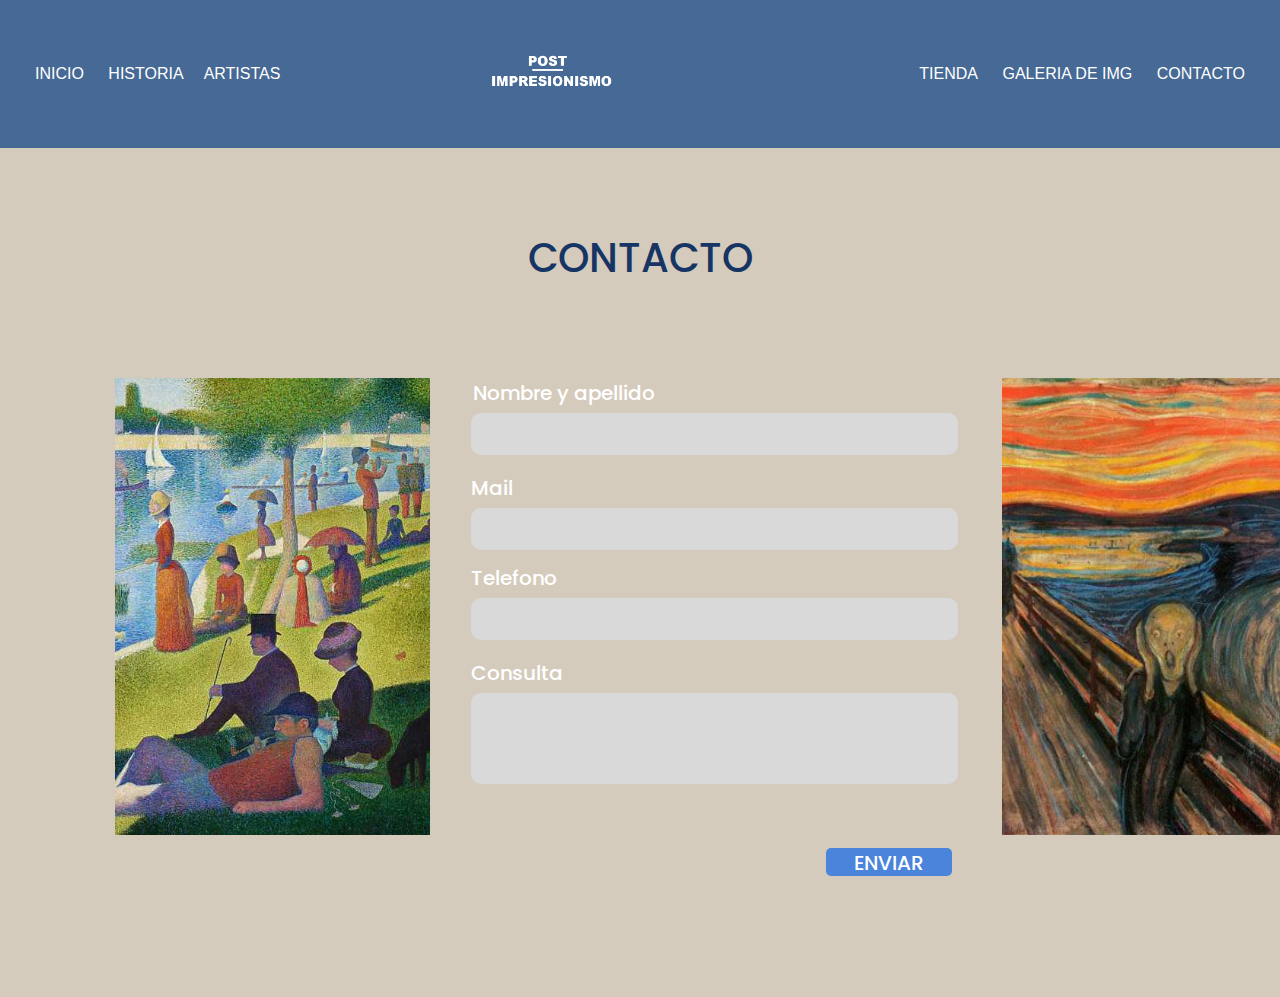
<file: contacto.html>
<!DOCTYPE html>
<html lang="en">
<head>
    <meta charset="UTF-8">
    <meta http-equiv="X-UA-Compatible" content="IE=edge">
    <meta name="viewport" content="width=device-width, initial-scale=1.0">
    <title>CONTACTO</title>
    <link rel="stylesheet" href="estilos.css">
    <link rel="stylesheet" href="https://fonts.googleapis.com/css2?family=Poppins:wght@500&display=swap" />
    <link rel="stylesheet" href="https://fonts.googleapis.com/css2?family=Poppins:wght@500&display=swap" />

</head>
<body>
<header>
        
    <nav>
        <ul>
            <li><a href="index.html">INICIO</a></li>
            <li><a href="historia.html">HISTORIA</a></li>
            <li class="dropdown">
                <a href="artistas.html">ARTISTAS</a>
                <div class="dropdown-content">
                    <a href="vangogh.html">VAN GOGH</a>
                    <a href="gaugin.html">GAUGIN</a>
                    <a href="seurat.html">SEURAT</a>
                </div>
            </li>
        </ul>
    </nav>
    <div class="logo">
        <a href="index.html"><img src="IMÁGENES/PL.png" alt="Logo"></a>
    </div>
    <nav>
        <ul>
            <li><a href="tienda.html">TIENDA</a></li>
            <li><a href="galeria.html">GALERIA DE IMG</a></li>
            <li><a href="contacto.html">CONTACTO</li>
        </ul>
    </nav>
</header>
<div class="desktop-3">
    <div class="desktop-3-child">
    </div>
    <div class="contacto">CONTACTO</div>

    <div class="nombre-y-apellido">Nombre y apellido</div>
    <div class="mail">Mail</div>
    <div class="telefono">Telefono</div>
    <div class="consulta">Consulta</div>
    <img class="image-3-icon" alt="" src="IMÁGENES/van4.jpeg">
    <div class="desktop-3-inner">
    </div>
    <div class="rectangle-div">
    </div>
    <div class="desktop-3-child1">
    </div>
    <div class="desktop-3-child2">
    </div>
    <img class="image-4-icon" alt="" src="IMÁGENES/van5.jpeg">
    <div class="enviar">ENVIAR</div>
    <div class="desktop-3-child3">
    </div>
   
    
    
    

</body>
</html>
</file>
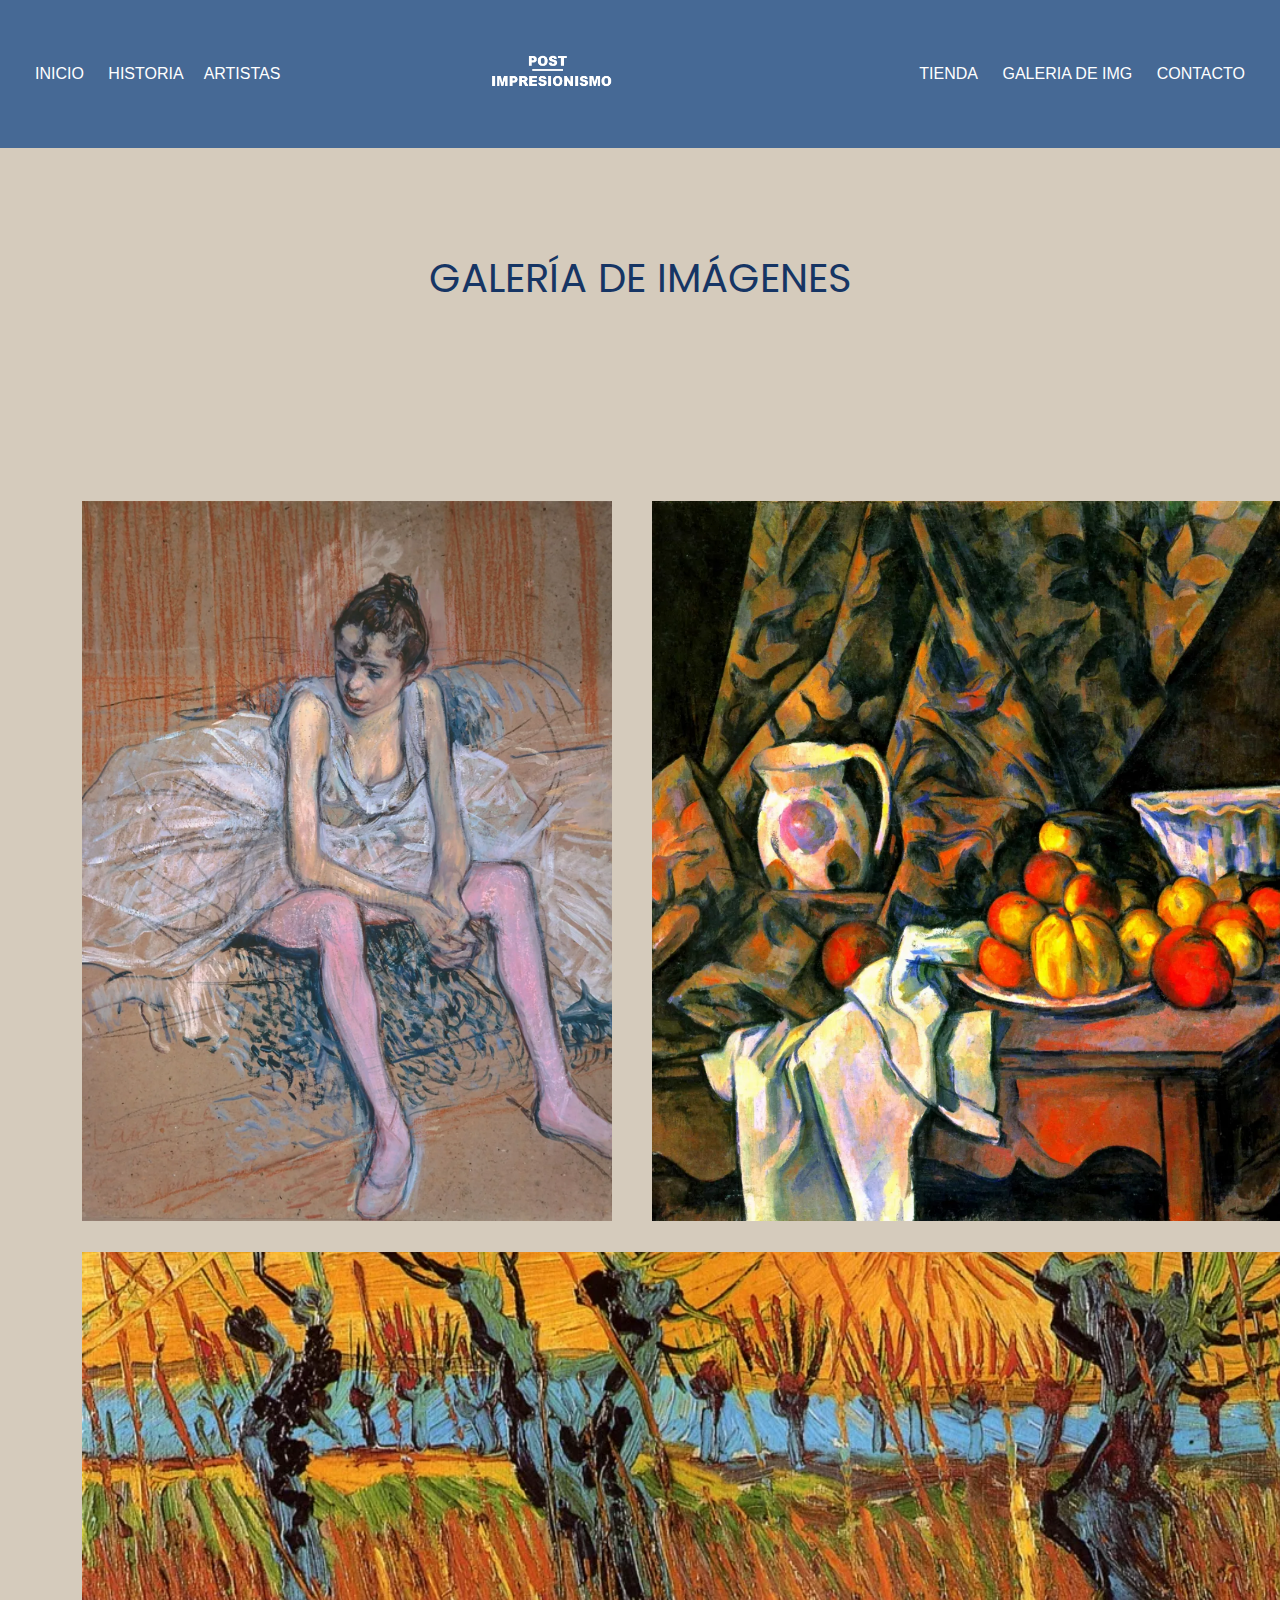
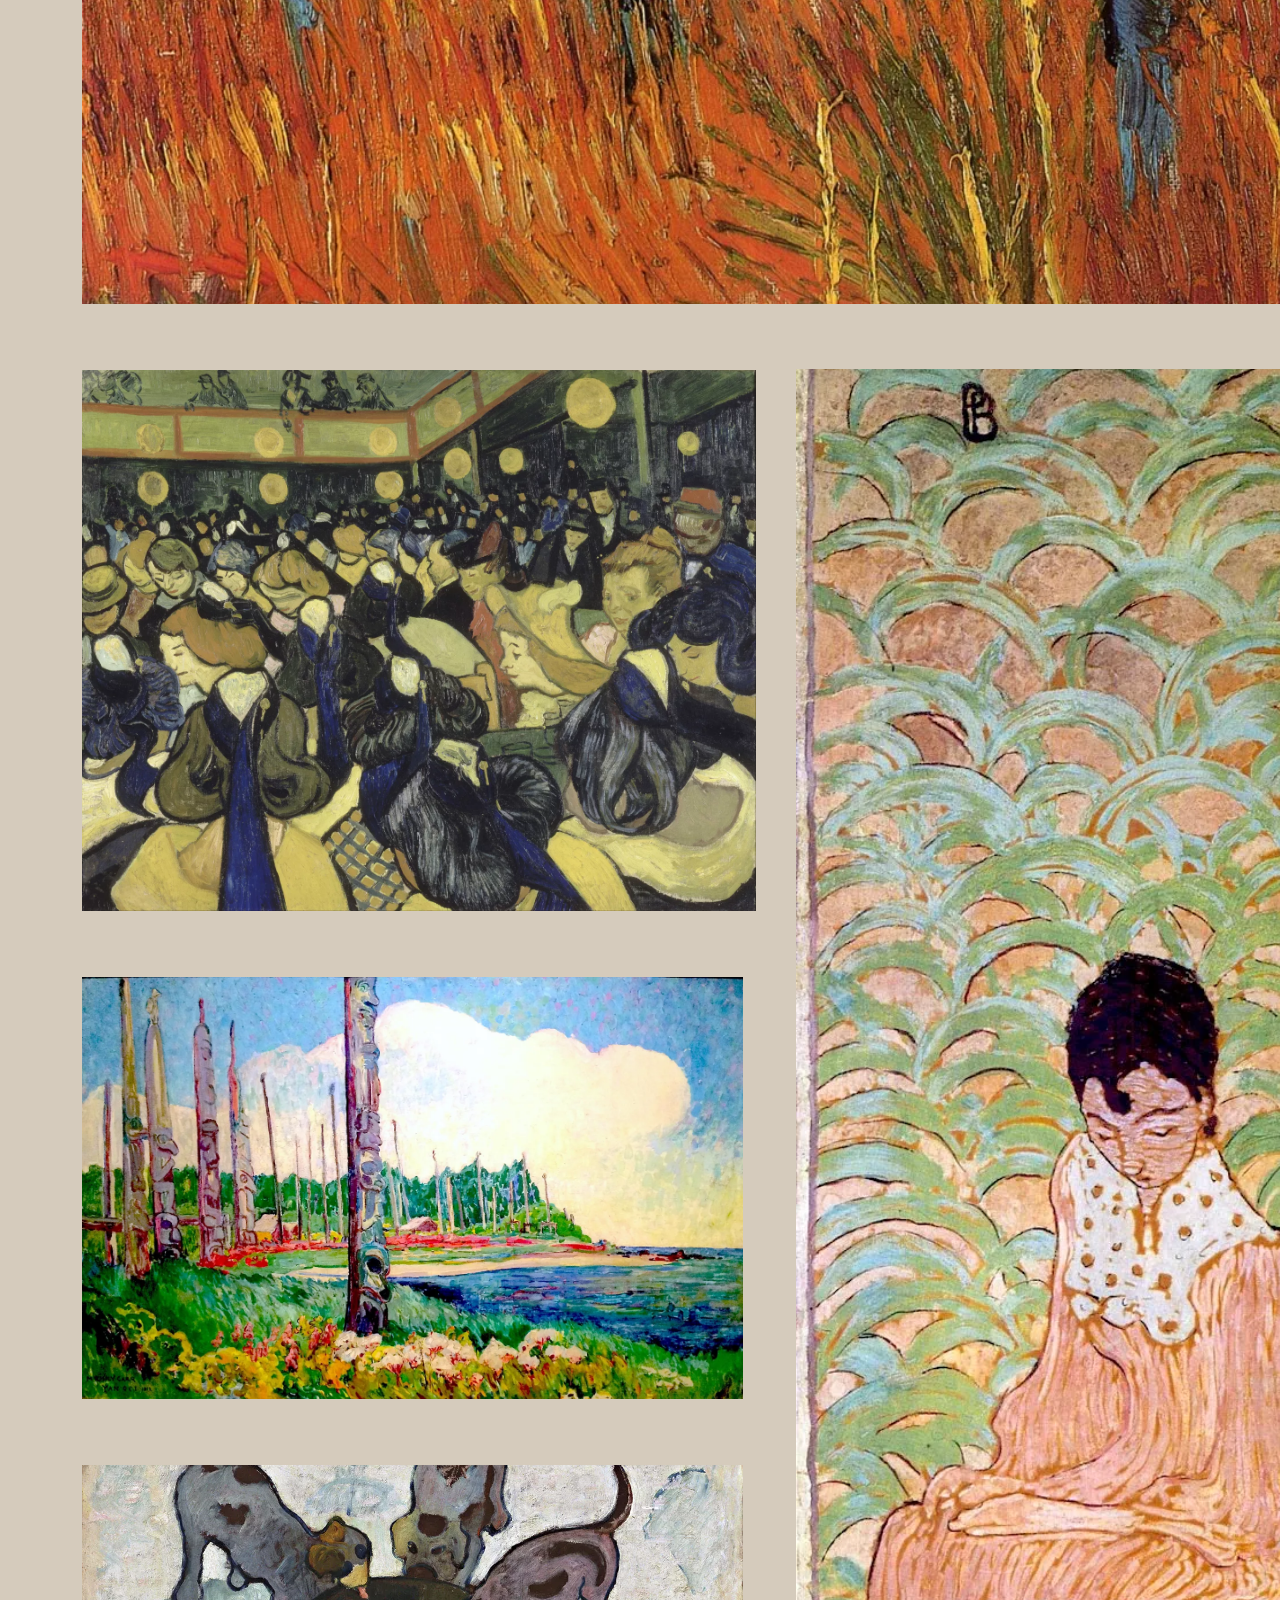
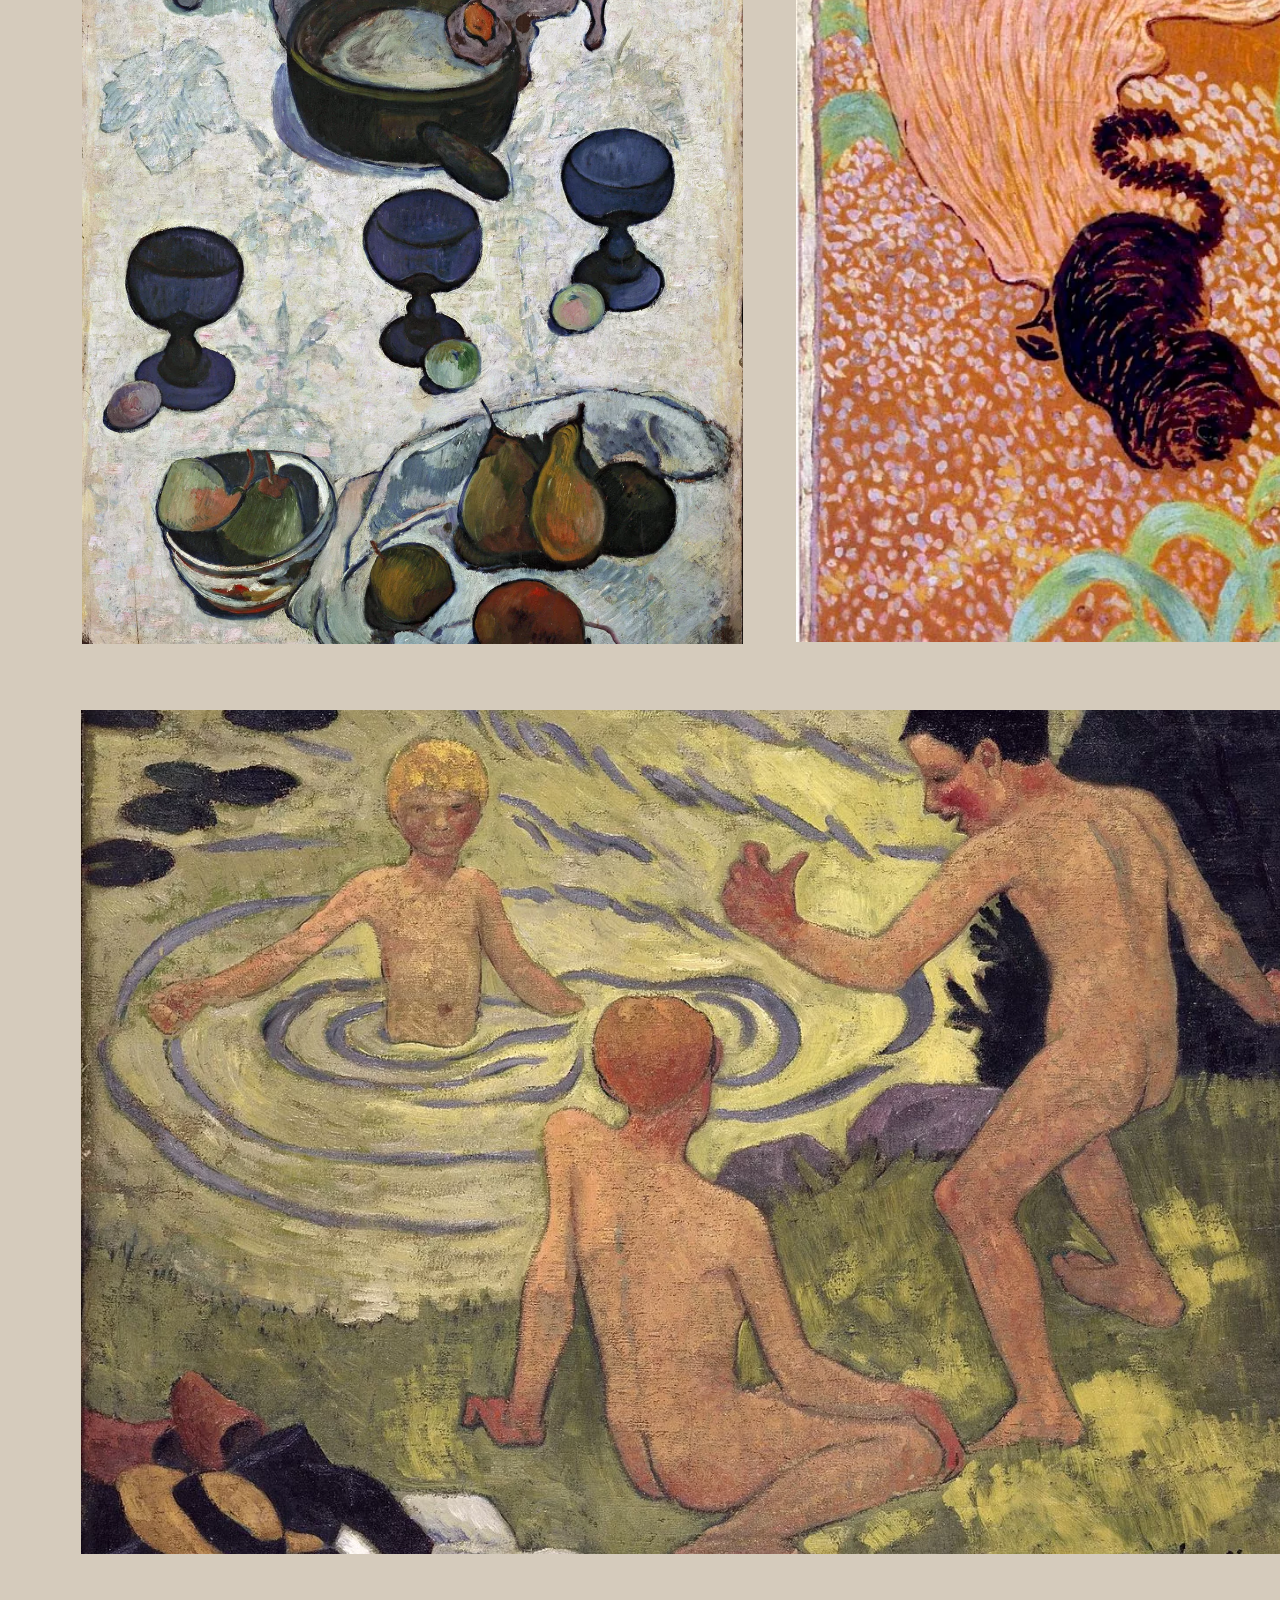
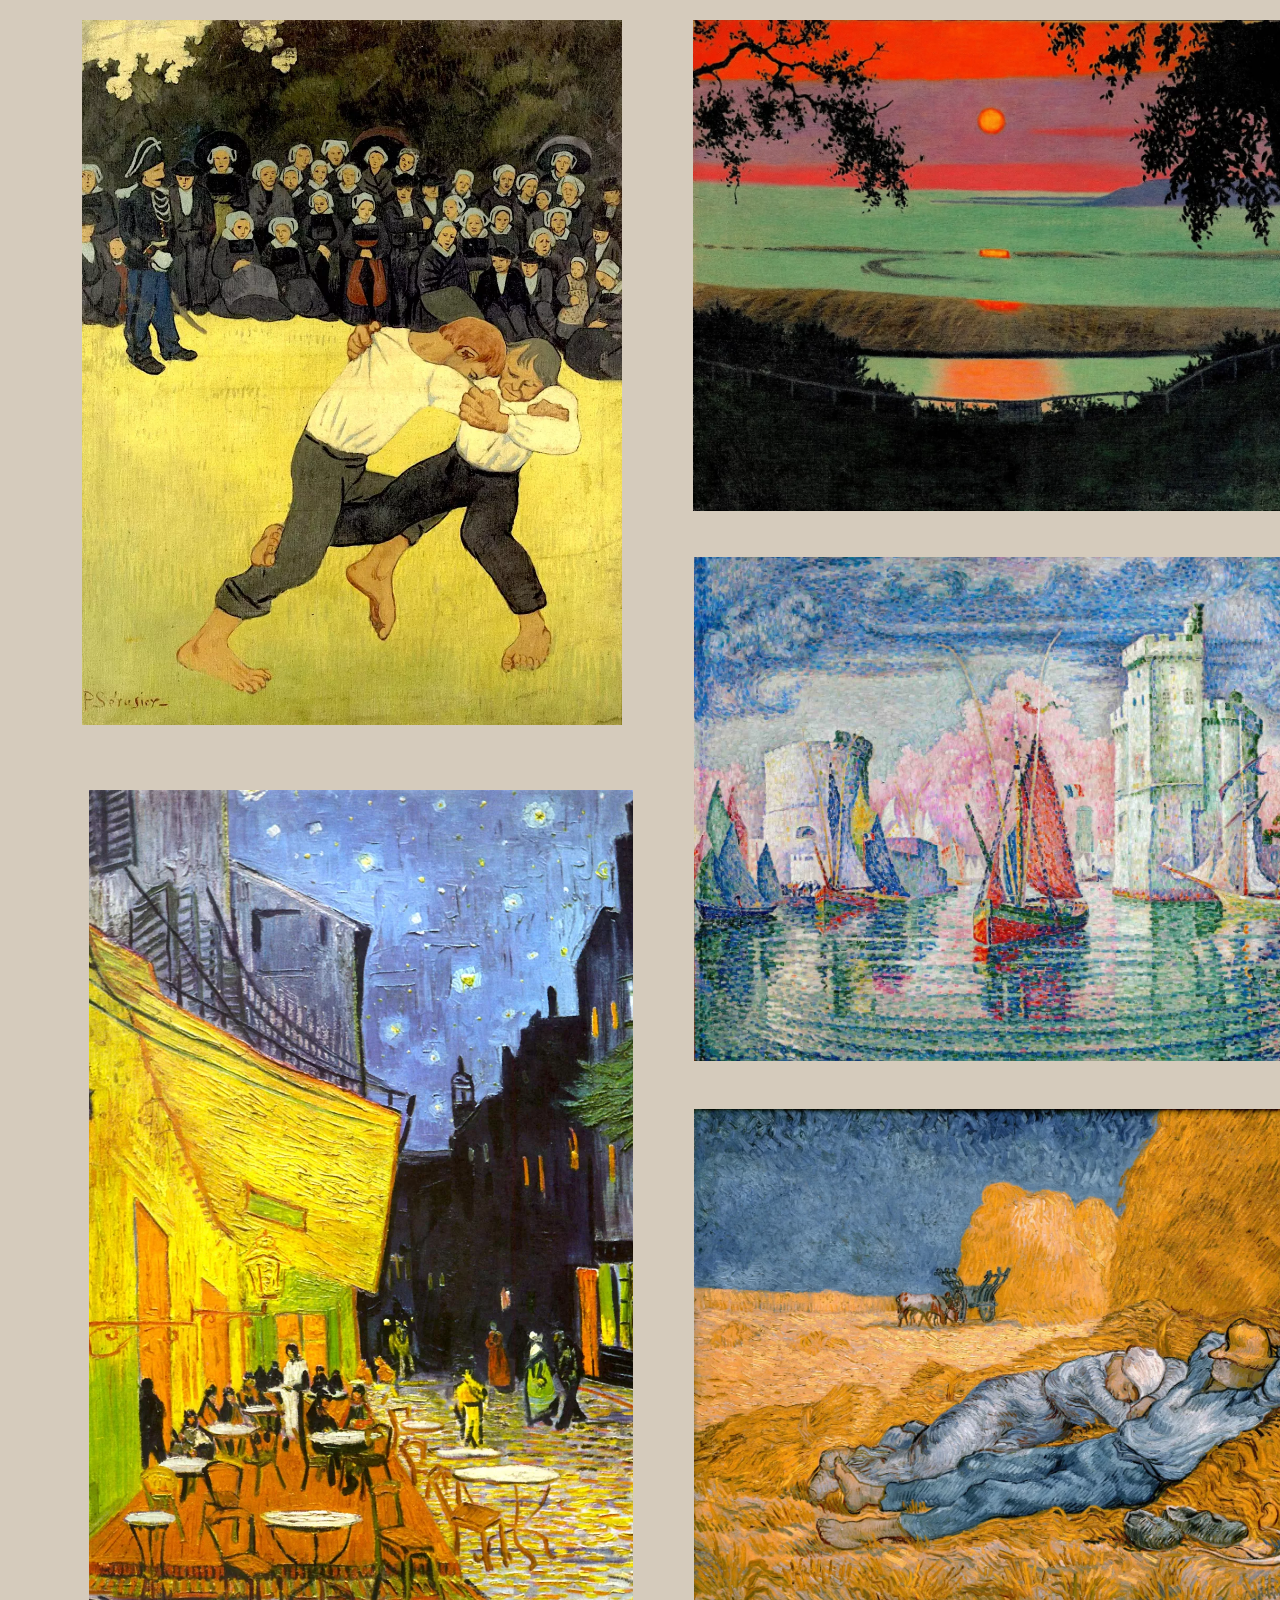
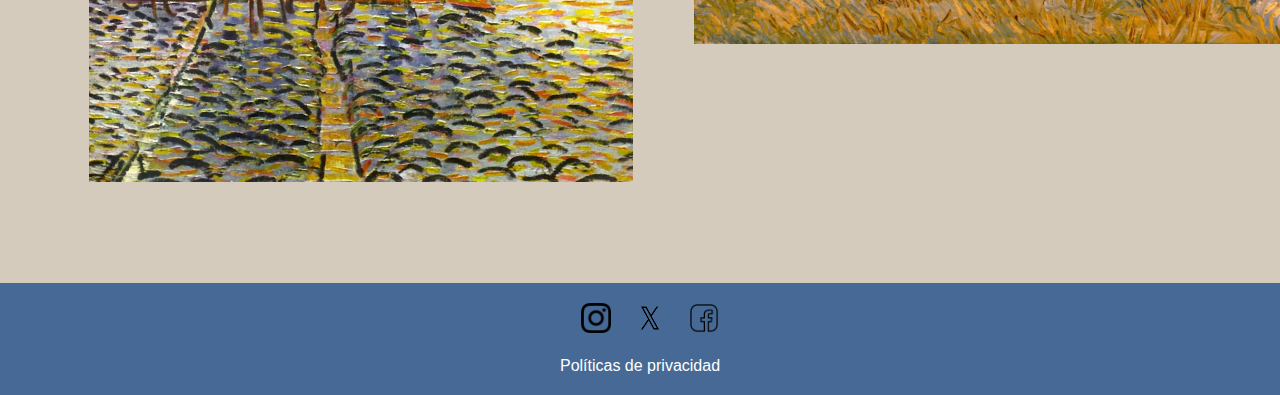
<file: galeria.html>
<!DOCTYPE html>
<html lang="en">
<head>
    <meta charset="UTF-8">
    <meta http-equiv="X-UA-Compatible" content="IE=edge">
    <meta name="viewport" content="width=device-width, initial-scale=1.0">
    <title>GALERIA</title>
    <link rel="stylesheet" href="estilos.css">
    <link rel="stylesheet" href="https://fonts.googleapis.com/css2?family=Poppins:wght@500&display=swap" />

</head>
<body>
<header>
        
    <nav>
        <ul>
            <li><a href="index.html">INICIO</a></li>
            <li><a href="historia.html">HISTORIA</a></li>
            <li class="dropdown">
                <a href="artistas.html">ARTISTAS</a>
                <div class="dropdown-content">
                    <a href="vangogh.html">VAN GOGH</a>
                    <a href="gaugin.html">GAUGIN</a>
                    <a href="seurat.html">SEURAT</a>
                </div>
            </li>
        </ul>
    </nav>
    <div class="logo">
        <a href="index.html"><img src="IMÁGENES/PL.png" alt="Logo"></a>
    </div>
    <nav>
        <ul>
            <li><a href="tienda.html">TIENDA</a></li>
            <li><a href="galeria.html">GALERIA DE IMG</a></li>
            <li><a href="contacto.html">CONTACTO</li>
        </ul>
    </nav>
</header>

<div class="desktop-10">
    <div class="galera-de-imgenes">GALERÍA DE IMÁGENES</div>
    <img class="image-22-icon" alt="" src="IMÁGENES/gal6.webp">
    <img class="image-27-icon" alt="" src="IMÁGENES/gal11.webp">
    <img class="image-28-icon" alt="" src="IMÁGENES/gal12.webp">
    <img class="image-29-icon" alt="" src="IMÁGENES/gal13.webp">
    <img class="image-17-icon" alt="" src="IMÁGENES/gal1.webp">
    <img class="image-18-icon" alt="" src="IMÁGENES/gal2.webp">
    <img class="image-19-icon" alt="" src="IMÁGENES/gal3.webp">
    <img class="image-20-icon" alt="" src="IMÁGENES/gal4.webp">
    <img class="image-21-icon" alt="" src="IMÁGENES/gal5.webp">
    <img class="image-23-icon" alt="" src="IMÁGENES/gal7.webp">
    <img class="image-24-icon" alt="" src="IMÁGENES/gal8.webp">
    <img class="image-25-icon" alt="" src="IMÁGENES/gal9.webp">
    <img class="image-26-icon" alt="" src="IMÁGENES/gal10.webp">
    </div>
    <footer>
        <div class="social-media">
            <a href="#"><img src="IMÁGENES/instagram.png" alt="Facebook"></a>
            <a href="#"><img src="IMÁGENES/Twitter_X.png" alt="Twitter"></a>
            <a href="#"><img src="IMÁGENES/facebool.png" alt="Instagram"></a>
        </div>
        <div class="privacy-policy">
            <a href="#">Políticas de privacidad</a>
        </div>
    </footer>




</body>
</html>
</file>
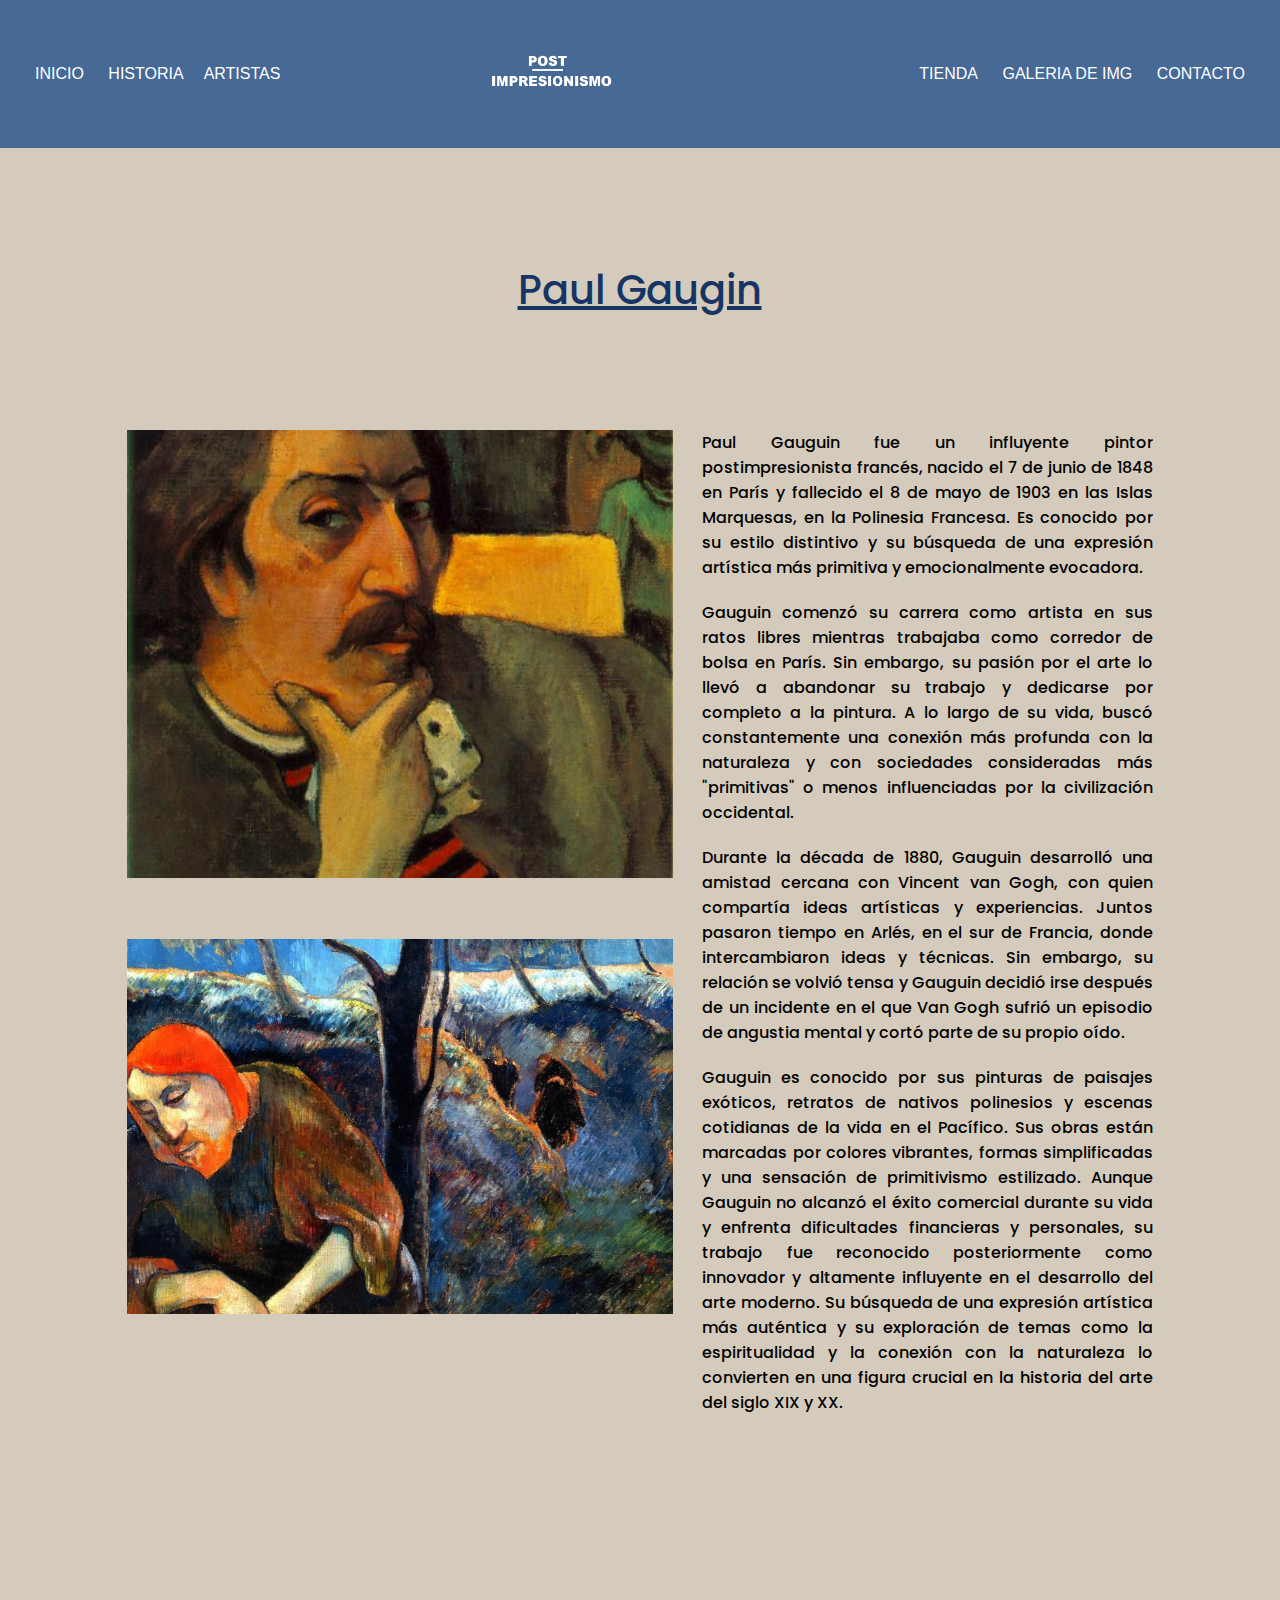
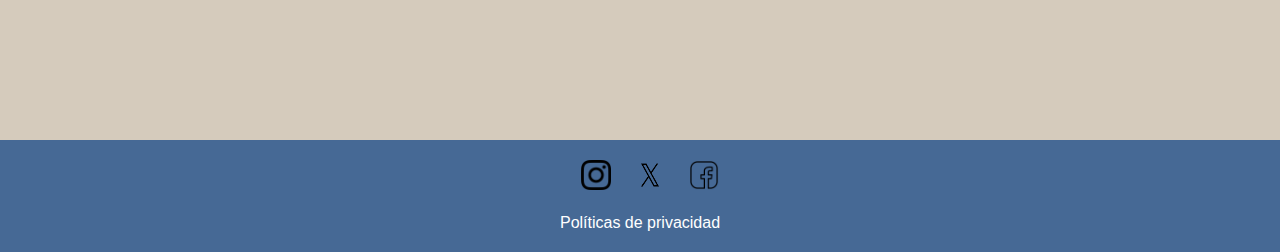
<file: gaugin.html>
<!DOCTYPE html>
<html lang="en">
<head>
    <meta charset="UTF-8">
    <meta http-equiv="X-UA-Compatible" content="IE=edge">
    <meta name="viewport" content="width=device-width, initial-scale=1.0">
    <title>GAUGIN</title>
    <link rel="stylesheet" href="estilos.css">
    <link rel="stylesheet" href="https://fonts.googleapis.com/css2?family=Poppins:wght@500&display=swap" />

</head>
<body>
<header>
        
    <nav>
        <ul>
            <li><a href="index.html">INICIO</a></li>
            <li><a href="historia.html">HISTORIA</a></li>
            <li class="dropdown">
                <a href="artistas.html">ARTISTAS</a>
                <div class="dropdown-content">
                    <a href="vangogh.html">VAN GOGH</a>
                    <a href="gaugin.html">GAUGIN</a>
                    <a href="seurat.html">SEURAT</a>
                </div>
            </li>
        </ul>
    </nav>
    <div class="logo">
        <a href="index.html"><img src="IMÁGENES/PL.png" alt="Logo"></a>
    </div>
    <nav>
        <ul>
            <li><a href="tienda.html">TIENDA</a></li>
            <li><a href="galeria.html">GALERIA DE IMG</a></li>
            <li><a href="contacto.html">CONTACTO</li>
        </ul>
    </nav>
</header>

<div class="desktop-7">
    
    <div class="paul-gauguin-fue-container">
    <p class="paul-gauguin-fue">Paul Gauguin fue un influyente pintor postimpresionista francés, nacido el 7 de junio de 1848 en París y fallecido el 8 de mayo de 1903 en las Islas Marquesas, en la Polinesia Francesa. Es conocido por su estilo distintivo y su búsqueda de una expresión artística más primitiva y emocionalmente evocadora.</p>
    <p class="paul-gauguin-fue">Gauguin comenzó su carrera como artista en sus ratos libres mientras trabajaba como corredor de bolsa en París. Sin embargo, su pasión por el arte lo llevó a abandonar su trabajo y dedicarse por completo a la pintura. A lo largo de su vida, buscó constantemente una conexión más profunda con la naturaleza y con sociedades consideradas más "primitivas" o menos influenciadas por la civilización occidental.</p>
    <p class="paul-gauguin-fue">Durante la década de 1880, Gauguin desarrolló una amistad cercana con Vincent van Gogh, con quien compartía ideas artísticas y experiencias. Juntos pasaron tiempo en Arlés, en el sur de Francia, donde intercambiaron ideas y técnicas. Sin embargo, su relación se volvió tensa y Gauguin decidió irse después de un incidente en el que Van Gogh sufrió un episodio de angustia mental y cortó parte de su propio oído.</p>
    <p class="gauguin-es-conocido">Gauguin es conocido por sus pinturas de paisajes exóticos, retratos de nativos polinesios y escenas cotidianas de la vida en el Pacífico. Sus obras están marcadas por colores vibrantes, formas simplificadas y una sensación de primitivismo estilizado. Aunque Gauguin no alcanzó el éxito comercial durante su vida y enfrenta dificultades financieras y personales, su trabajo fue reconocido posteriormente como innovador y altamente influyente en el desarrollo del arte moderno. Su búsqueda de una expresión artística más auténtica y su exploración de temas como la espiritualidad y la conexión con la naturaleza lo convierten en una figura crucial en la historia del arte del siglo XIX y XX.</p>
    </div>
    <div class="a-lo-largo-container">
    <p class="paul-gauguin-fue">A lo largo de su vida, Van Gogh luchó con problemas de salud mental, lo que lo llevó a períodos de angustia emocional y crisis mentales. Sin embargo, durante su corta carrera de aproximadamente una década, produjo una gran cantidad de obras maestras que reflejaban su profunda pasión y emoción.</p>
    <p class="gauguin-es-conocido">Su estilo distintivo se caracteriza por pinceladas gruesas y audaces, colores vibrantes y una expresión emocional intensa. Entre sus obras más famosas se encuentran "La noche estrellada", "Los girasoles", "La habitación de Arlés" y "Los comedores de patatas".</p>
    </div>
    <div class="a-pesar-de">A pesar de su genio artístico, Van Gogh no alcanzó el reconocimiento comercial ni el éxito durante su vida. Sufrió financieramente y emocionalmente, dependiendo en gran medida de su hermano Theo, quien fue su apoyo más constante y quien también fue su principal defensor y marchante. Trágicamente, Van Gogh murió a la edad de 37 años por una herida de bala autoinfligida, aunque las circunstancias exactas de su muerte siguen siendo objeto de debate. Su legado, sin embargo, ha perdurado y su obra ha llegado a ser considerada como una de las más importantes y valiosas en la historia del arte occidental, influyendo en generaciones posteriores de artistas y continuando inspirando a millones en todo el mundo.</div>
    <img class="image-13-icon" alt="" src="IMÁGENES/gaugin.jpeg">
    <img class="image-14-icon" alt="" src="IMÁGENES/gaugin2.webp">

    <div class="vincent-van-gogh">Paul Gaugin</div>
    </div>
    




<footer>
    <div class="social-media">
        <a href="#"><img src="IMÁGENES/instagram.png" alt="Facebook"></a>
        <a href="#"><img src="IMÁGENES/Twitter_X.png" alt="Twitter"></a>
        <a href="#"><img src="IMÁGENES/facebool.png" alt="Instagram"></a>
    </div>
    <div class="privacy-policy">
        <a href="#">Políticas de privacidad</a>
    </div>
</footer>
  
</body>
</html>
</file>
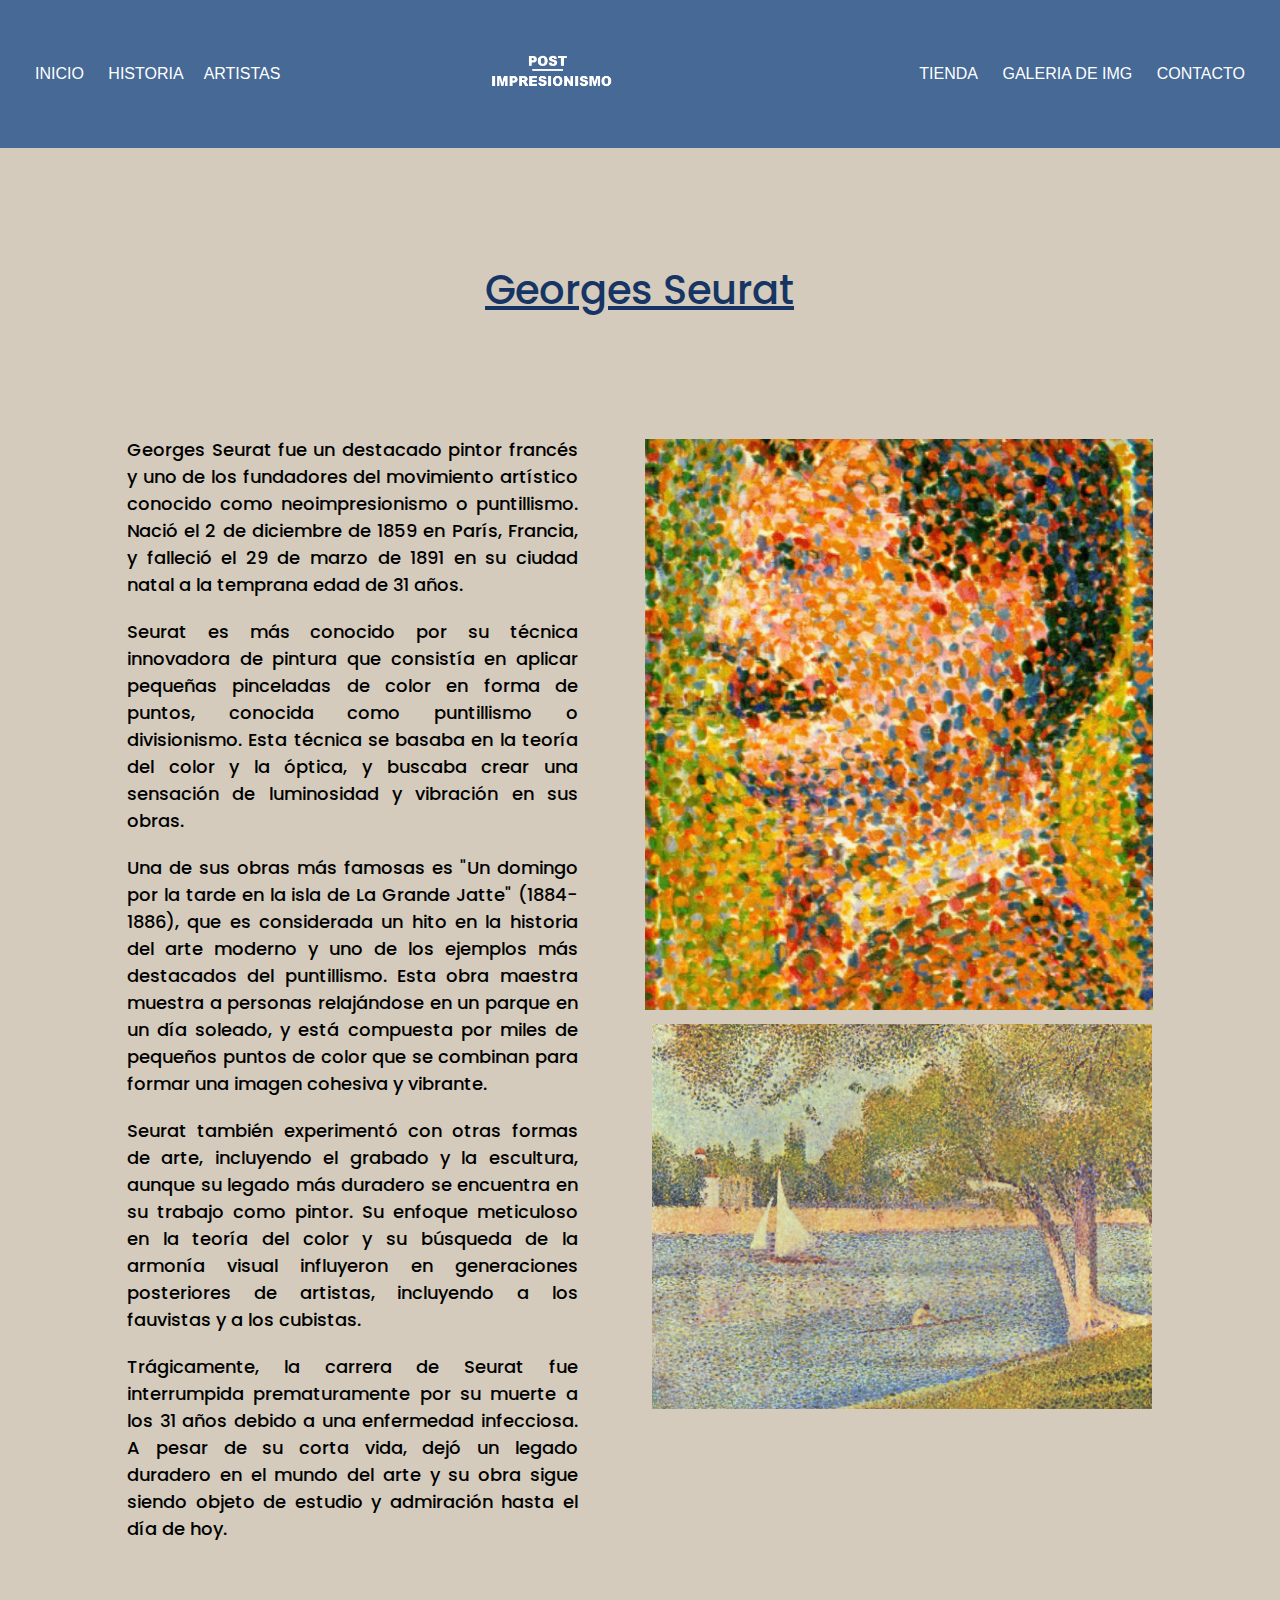
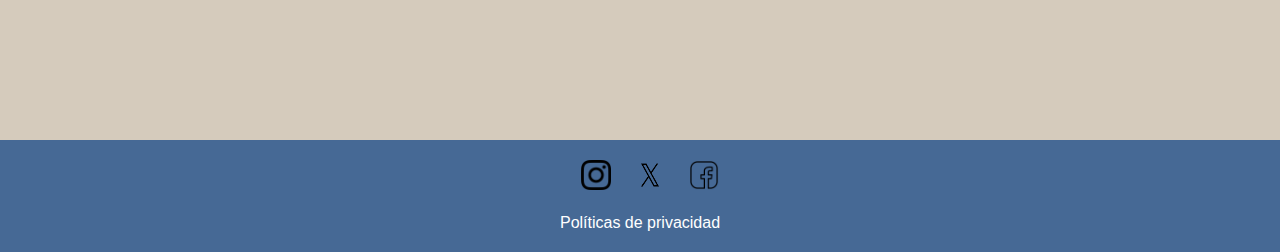
<file: seurat.html>
<!DOCTYPE html>
<html lang="en">
<head>
    <meta charset="UTF-8">
    <meta http-equiv="X-UA-Compatible" content="IE=edge">
    <meta name="viewport" content="width=device-width, initial-scale=1.0">
    <title>SEURAT</title>
    <link rel="stylesheet" href="estilos.css">
    <link rel="stylesheet" href="https://fonts.googleapis.com/css2?family=Poppins:wght@500&display=swap" />

</head>
<body>
<header>
        
    <nav>
        <ul>
            <li><a href="index.html">INICIO</a></li>
            <li><a href="historia.html">HISTORIA</a></li>
            <li class="dropdown">
                <a href="artistas.html">ARTISTAS</a>
                <div class="dropdown-content">
                    <a href="vangogh.html">VAN GOGH</a>
                    <a href="gaugin.html">GAUGIN</a>
                    <a href="seurat.html">SEURAT</a>
                </div>
            </li>
        </ul>
    </nav>
    <div class="logo">
        <a href="index.html"><img src="IMÁGENES/PL.png" alt="Logo"></a>
    </div>
    <nav>
        <ul>
            <li><a href="tienda.html">TIENDA</a></li>
            <li><a href="galeria.html">GALERIA DE IMG</a></li>
            <li><a href="contacto.html">CONTACTO</li>
        </ul>
    </nav>
</header>




  	
  	<div class="desktop-8">
    	
    		<div class="georges-seurat-fue-container">
      			<p class="georges-seurat-fue">Georges Seurat fue un destacado pintor francés y uno de los fundadores del movimiento artístico conocido como neoimpresionismo o puntillismo. Nació el 2 de diciembre de 1859 en París, Francia, y falleció el 29 de marzo de 1891 en su ciudad natal a la temprana edad de 31 años.</p>
      			<p class="georges-seurat-fue">Seurat es más conocido por su técnica innovadora de pintura que consistía en aplicar pequeñas pinceladas de color en forma de puntos, conocida como puntillismo o divisionismo. Esta técnica se basaba en la teoría del color y la óptica, y buscaba crear una sensación de luminosidad y vibración en sus obras.</p>
      			<p class="georges-seurat-fue">Una de sus obras más famosas es "Un domingo por la tarde en la isla de La Grande Jatte" (1884-1886), que es considerada un hito en la historia del arte moderno y uno de los ejemplos más destacados del puntillismo. Esta obra maestra muestra a personas relajándose en un parque en un día soleado, y está compuesta por miles de pequeños puntos de color que se combinan para formar una imagen cohesiva y vibrante.</p>
      			<p class="georges-seurat-fue">Seurat también experimentó con otras formas de arte, incluyendo el grabado y la escultura, aunque su legado más duradero se encuentra en su trabajo como pintor. Su enfoque meticuloso en la teoría del color y su búsqueda de la armonía visual influyeron en generaciones posteriores de artistas, incluyendo a los fauvistas y a los cubistas.</p>
      			<p class="trgicamente-la-carrera">Trágicamente, la carrera de Seurat fue interrumpida prematuramente por su muerte a los 31 años debido a una enfermedad infecciosa. A pesar de su corta vida, dejó un legado duradero en el mundo del arte y su obra sigue siendo objeto de estudio y admiración hasta el día de hoy.</p>
    		</div>
    		<div class="a-lo-largo-container">
      			<p class="georges-seurat-fue">A lo largo de su vida, Van Gogh luchó con problemas de salud mental, lo que lo llevó a períodos de angustia emocional y crisis mentales. Sin embargo, durante su corta carrera de aproximadamente una década, produjo una gran cantidad de obras maestras que reflejaban su profunda pasión y emoción.</p>
      			<p class="trgicamente-la-carrera">Su estilo distintivo se caracteriza por pinceladas gruesas y audaces, colores vibrantes y una expresión emocional intensa. Entre sus obras más famosas se encuentran "La noche estrellada", "Los girasoles", "La habitación de Arlés" y "Los comedores de patatas".</p>
    		</div>
    		<div class="a-pesar-de">A pesar de su genio artístico, Van Gogh no alcanzó el reconocimiento comercial ni el éxito durante su vida. Sufrió financieramente y emocionalmente, dependiendo en gran medida de su hermano Theo, quien fue su apoyo más constante y quien también fue su principal defensor y marchante. Trágicamente, Van Gogh murió a la edad de 37 años por una herida de bala autoinfligida, aunque las circunstancias exactas de su muerte siguen siendo objeto de debate. Su legado, sin embargo, ha perdurado y su obra ha llegado a ser considerada como una de las más importantes y valiosas en la historia del arte occidental, influyendo en generaciones posteriores de artistas y continuando inspirando a millones en todo el mundo.</div>
    
    		
    		<div class="georges-seurat">Georges Seurat</div>
    		<img class="image-15-icon" alt="" src="IMÁGENES/seurat.jpeg">
    		
    		<img class="image-16-icon" alt="" src="IMÁGENES/seurat1.jpeg">
    		
  	</div>
  	
  	
  	
  	
</body>
</html>


<footer>
    <div class="social-media">
        <a href="#"><img src="IMÁGENES/instagram.png" alt="Facebook"></a>
        <a href="#"><img src="IMÁGENES/Twitter_X.png" alt="Twitter"></a>
        <a href="#"><img src="IMÁGENES/facebool.png" alt="Instagram"></a>
    </div>
    <div class="privacy-policy">
        <a href="#">Políticas de privacidad</a>
    </div>
</footer>
  
</body>
</html>
</file>
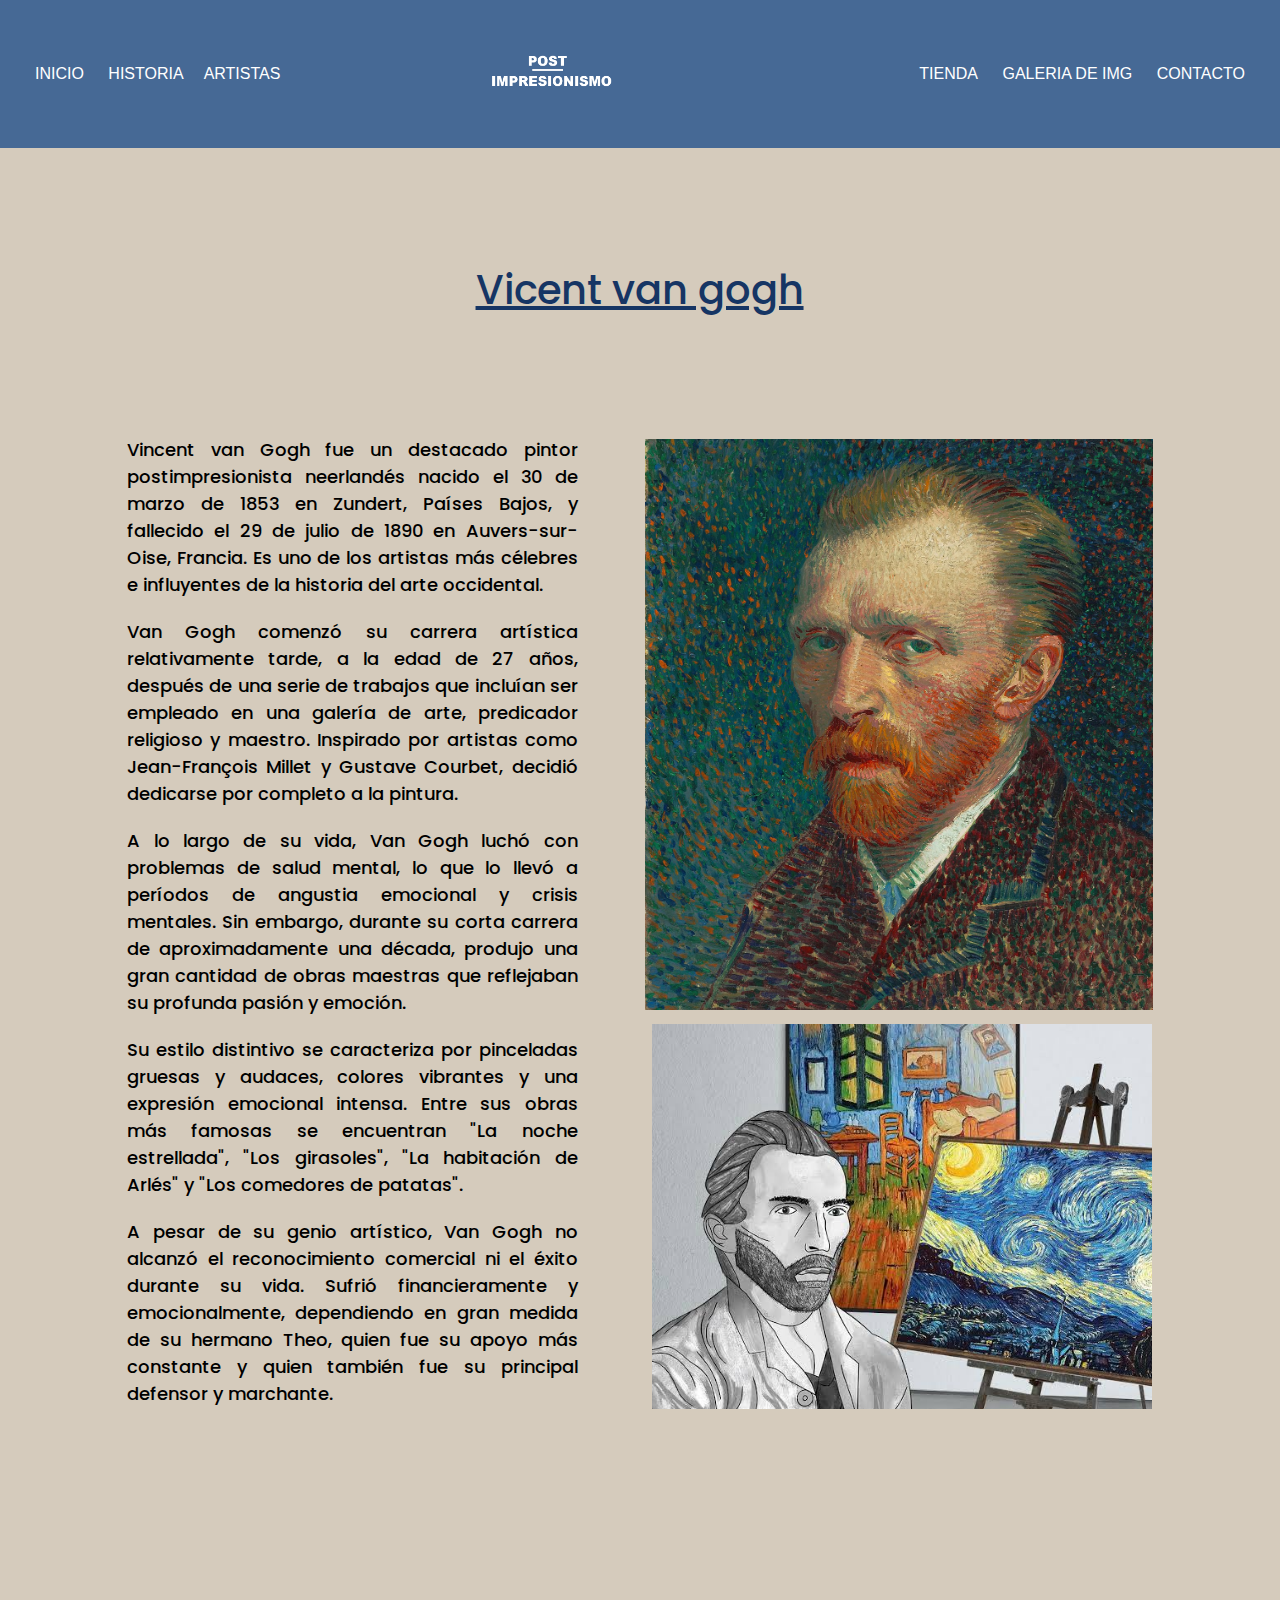
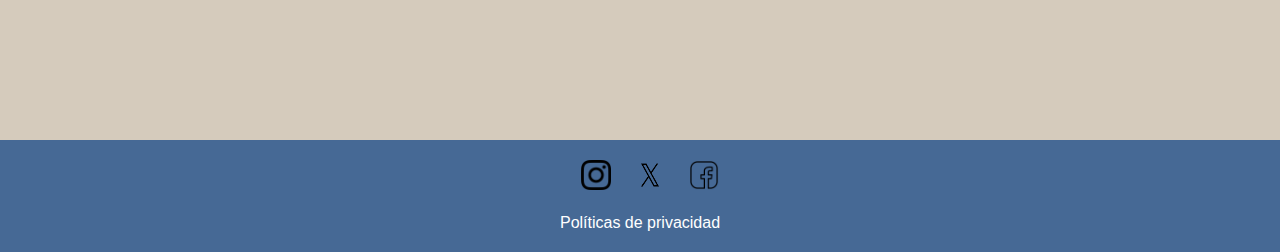
<file: vangogh.html>
<!DOCTYPE html>
<html lang="en">
<head>
    <meta charset="UTF-8">
    <meta http-equiv="X-UA-Compatible" content="IE=edge">
    <meta name="viewport" content="width=device-width, initial-scale=1.0">
    <title>VAN GOGH</title>
    <link rel="stylesheet" href="estilos.css">
    <link rel="stylesheet" href="https://fonts.googleapis.com/css2?family=Poppins:wght@500&display=swap" />

</head>
<body>
<header>
        
    <nav>
        <ul>
            <li><a href="index.html">INICIO</a></li>
            <li><a href="historia.html">HISTORIA</a></li>
            <li class="dropdown">
                <a href="artistas.html">ARTISTAS</a>
                <div class="dropdown-content">
                    <a href="vangogh.html">VAN GOGH</a>
                    <a href="gaugin.html">GAUGIN</a>
                    <a href="seurat.html">SEURAT</a>
                </div>
            </li>
        </ul>
    </nav>
    <div class="logo">
        <a href="index.html"><img src="IMÁGENES/PL.png" alt="Logo"></a>
    </div>
    <nav>
        <ul>
            <li><a href="tienda.html">TIENDA</a></li>
            <li><a href="galeria.html">GALERIA DE IMG</a></li>
            <li><a href="contacto.html">CONTACTO</li>
        </ul>
    </nav>
</header>

    
<div class="desktop-8">
    	
    <div class="georges-seurat-fue-container">
          <p class="georges-seurat-fue">Vincent van Gogh fue un destacado pintor postimpresionista neerlandés nacido el 30 de marzo de 1853 en Zundert, Países Bajos, y fallecido el 29 de julio de 1890 en Auvers-sur-Oise, Francia. Es uno de los artistas más célebres e influyentes de la historia del arte occidental.</p>
          <p class="georges-seurat-fue">Van Gogh comenzó su carrera artística relativamente tarde, a la edad de 27 años, después de una serie de trabajos que incluían ser empleado en una galería de arte, predicador religioso y maestro. Inspirado por artistas como Jean-François Millet y Gustave Courbet, decidió dedicarse por completo a la pintura.</p>
          <p class="georges-seurat-fue">A lo largo de su vida, Van Gogh luchó con problemas de salud mental, lo que lo llevó a períodos de angustia emocional y crisis mentales. Sin embargo, durante su corta carrera de aproximadamente una década, produjo una gran cantidad de obras maestras que reflejaban su profunda pasión y emoción.</p>
          <p class="georges-seurat-fue">Su estilo distintivo se caracteriza por pinceladas gruesas y audaces, colores vibrantes y una expresión emocional intensa. Entre sus obras más famosas se encuentran "La noche estrellada", "Los girasoles", "La habitación de Arlés" y "Los comedores de patatas".</p>
          <p class="trgicamente-la-carrera">A pesar de su genio artístico, Van Gogh no alcanzó el reconocimiento comercial ni el éxito durante su vida. Sufrió financieramente y emocionalmente, dependiendo en gran medida de su hermano Theo, quien fue su apoyo más constante y quien también fue su principal defensor y marchante. </p>
    </div>
    <div class="a-lo-largo-container">
          <p class="georges-seurat-fue">Trágicamente, Van Gogh murió a la edad de 37 años por una herida de bala autoinfligida, aunque las circunstancias exactas de su muerte siguen siendo objeto de debate.</p>
          <p class="trgicamente-la-carrera">Su estilo distintivo se caracteriza por pinceladas gruesas y audaces, colores vibrantes y una expresión emocional intensa. Entre sus obras más famosas se encuentran "La noche estrellada", "Los girasoles", "La habitación de Arlés" y "Los comedores de patatas".</p>
    </div>
    <div class="a-pesar-de">Su legado, sin embargo, ha perdurado y su obra ha llegado a ser considerada como una de las más importantes y valiosas en la historia del arte occidental, influyendo en generaciones posteriores de artistas y continuando inspirando a millones en todo el mundo.</div>

    
    <div class="georges-seurat">Vicent van gogh</div>
    <img class="image-15-icon" alt="" src="IMÁGENES/vangogh.jpeg">
    
    <img class="image-16-icon" alt="" src="IMÁGENES/vangogh1.jpeg">
    
</div>

<footer>
    <div class="social-media">
        <a href="#"><img src="IMÁGENES/instagram.png" alt="Facebook"></a>
        <a href="#"><img src="IMÁGENES/Twitter_X.png" alt="Twitter"></a>
        <a href="#"><img src="IMÁGENES/facebool.png" alt="Instagram"></a>
    </div>
    <div class="privacy-policy">
        <a href="#">Políticas de privacidad</a>
    </div>
</footer>
    




    
    
    
    
    
  	
  	
  	
  	


    
</body>
</html>
</file>
<file: estilos.css>
/* Estilos generales */
body {
    margin: 0;
    font-family: Arial, Helvetica, sans-serif;
    background-color: #D5CBBC;
}

header {
    display: flex;
    align-items: center;
    justify-content: space-between;
    background-color: #466995;
    padding: 50px 20px;
}

.logo {
    flex-grow: 1; /* El logo ocupa todo el espacio disponible */
    text-align: center;
}

.logo img {
    width: 18%; /* Ajusta el ancho según tu necesidad */
}

nav {
    display: flex;
    justify-content: flex-end; /* Las secciones se alinean a la derecha */
}

nav ul {
    list-style-type: none;
    margin: 0;
    padding: 15px;
}

nav ul li {
    display: inline;
    margin-left: 20px;
}

nav ul li:first-child {
    margin-left: 0; /* Elimina el margen izquierdo del primer elemento */
}

nav ul li a {
    color: white;
    text-decoration: none;
}

nav ul li a:hover {
    color: #1C77C3;
}

/* Estilos para el menú desplegable */
.dropdown {
    position:absolute;

}

.dropdown-content {
    display: none;
    position: absolute;
    background-color: #1C77C3;
    min-width: 120px;
    z-index: 1;
}

.dropdown-content a {
    color: white;
    padding: 10px;
    display:flex;
    text-decoration: none;
}

.dropdown-content a:hover {
    background-color: #2E5266;
}

.dropdown:hover .dropdown-content {
    display: block;
}

/* Estilos generales */


.container {
    display: flex;
    justify-content: center;
    align-items: center;
    margin-top: 100px;
}

.square {
    position: relative;
    width: 200px;
    height: 200px;
    background-color: #fff;
    border: 1px solid #ccc;
    margin: 10px;
    text-align: center;
    overflow: hidden; /* Para ocultar el desbordamiento del pseudo-elemento */
}

.square img {
    width: 200px;
    height: 200px;
}

.square h2 {
    position: absolute;
    top: 50%;
    left: 50%;
    transform: translate(-50%, -50%);
    margin: 0;
    padding: 0;
    z-index: 1;
    color: white; /* Color del texto */
    font-family:'Trebuchet MS', 'Lucida Sans Unicode', 'Lucida Grande', 'Lucida Sans', Arial, sans-serif;
}

a{
    text-decoration: none;
    color: white;
}

.square::before {
    content: '';
    position: absolute;
    top: 0;
    left: 0;
    width: 100%;
    height: 100%;
    background-color: rgba(0, 0, 0, 0.5); /* Opacidad de color negro */
    z-index: 0;
    opacity: 1; /* Opacidad */
    transition: opacity 0.3s ease; /* Transición suave de opacidad */
    
}
.square:hover::before {
    opacity: 0; /* Al pasar el mouse, oculta el color negro */
}

van gogh
.image-1-icon {
    position: absolute;
    height: 44.97%;
    width: 41.25%;
    top: 21.72%;
    right: 53.26%;
    bottom: 33.31%;
    left: 5.49%;
    max-width: 100%;
    overflow: hidden;
    max-height: 100%;
    object-fit: cover;
    display: none;
}
.a-lo-largo {
    margin-block-start: 0;
    margin-block-end: 20px;
}
.su-estilo-distintivo {
    margin: 0;
}
.a-lo-largo-container {
    position: absolute;
    height: 21.25%;
    width: 37.78%;
    top: 45.78%;
    left: 50.42%;
    font-weight: 500;
    display: none;
}
.a-pesar-de {
    position: absolute;
    height: 25.2%;
    width: 37.43%;
    top: 68.16%;
    left: 50.42%;
    font-weight: 500;
    display: none;
}
.image-12-icon {
    position: absolute;
    height: 24.53%;
    width: 41.25%;
    top: 66.69%;
    right: 53.26%;
    bottom: 8.78%;
    left: 5.49%;
    max-width: 100%;
    overflow: hidden;
    max-height: 100%;
    object-fit: cover;
    display: none;
}
.vincent-van-gogh {
    position: absolute;
    height: 2.54%;
    width: 35.49%;
    top: 7.51%;
    left: 32.22%;
    font-size: 40px;
    text-decoration: underline;
    font-weight: 500;
    color: #163564;
    text-align: center;
    display: inline-block;
}
.vincent-van-gogh-container {
    position: absolute;
    height: 62.58%;
    width: 40.14%;
    top: 20.17%;
    left: 10.21%;
    font-weight: 500;
    display: inline-block;
}
.vangogh-icon {
    position: absolute;
    height: 37.08%;
    width: 33.75%;
    top: 20.17%;
    right: 10.28%;
    bottom: 42.75%;
    left: 55.97%;
    max-width: 100%;
    overflow: hidden;
    max-height: 100%;
    object-fit: cover;
}
.vangogh1-icon {
    position: absolute;
    height: 19.31%;
    width: 32.71%;
    top: 58.4%;
    right: 11.32%;
    bottom: 22.29%;
    left: 55.97%;
    max-width: 100%;
    overflow: hidden;
    max-height: 100%;
    object-fit: cover;
}
.desktop-14 {
    width: 100%;
    position: relative;
    background-color: #d5cbbc;
    height: 1745px;
    overflow: hidden;
    text-align: justify;
    font-size: 18px;
    color: #000;
    font-family: Poppins;
}



GAUGIN
.image-1-icon {
    position: absolute;
    height: 44.97%;
    width: 41.25%;
    top: 21.72%;
    right: 53.26%;
    bottom: 33.31%;
    left: 5.49%;
    max-width: 100%;
    overflow: hidden;
    max-height: 100%;
    object-fit: cover;
    display: none;
}
.paul-gauguin-fue {
    margin-block-start: 0;
    margin-block-end: 20px;
}
.gauguin-es-conocido {
    margin: 0;
}
.paul-gauguin-fue-container {
    position: absolute;
    height: 68.57%;
    width: 35.21%;
    top: 18.9%;
    left: 54.86%;
    font-weight: 500;
    display: inline-block;
    font-size: 16px;
}
.a-lo-largo-container {
    position: absolute;
    height: 21.25%;
    width: 37.78%;
    top: 45.78%;
    left: 50.42%;
    font-weight: 500;
    display: none;
}
.a-pesar-de {
    position: absolute;
    height: 25.2%;
    width: 37.43%;
    top: 68.16%;
    left: 50.42%;
    font-weight: 500;
    display: none;
}

.image-14-icon {
    position: absolute;
    height: 25.13%;
    width: 42.64%;
    top: 53%;
    right: 47.43%;
    bottom: 12.53%;
    left: 9.93%;
    max-width: 100%;
    overflow: hidden;
    max-height: 100%;
    object-fit: cover;
}
.image-13-icon {
    position: absolute;
    height: 30%;
    width: 42.64%;
    top: 18.9%;
    right: 47.78%;
    bottom: 40.28%;
    left: 9.93%;
    max-width: 100%;
    overflow: hidden;
    max-height: 100%;
    object-fit: cover;
}
.vincent-van-gogh {
    position: absolute;
    height: 2.55%;
    width: 35.49%;
    top: 7.51%;
    left: 32.22%;
    font-size: 40px;
    text-decoration: underline;
    font-weight: 500;
    color: #163564;
    text-align: center;
    display: inline-block;
}
.desktop-7 {
    width: 100%;
    position: relative;
    background-color: #d5cbbc;
    height: 1492px;
    overflow: hidden;
    text-align: justify;
    font-size: 18px;
    color: #000;
    font-family: Poppins;
}

seurat 
.image-1-icon {
    position: absolute;
    height: 44.97%;
    width: 41.25%;
    top: 21.72%;
    right: 53.26%;
    bottom: 33.31%;
    left: 5.49%;
    max-width: 100%;
    overflow: hidden;
    max-height: 100%;
    object-fit: cover;
    display: none;
}
.georges-seurat-fue {
    margin-block-start: 0;
    margin-block-end: 20px;
}
.trgicamente-la-carrera {
    margin: 0;
}
.georges-seurat-fue-container {
    position: absolute;
    height: 68.57%;
    width: 35.21%;
    top: 19.3%;
    left: 9.93%;
    font-weight: 500;
    display: inline-block;
}
.a-lo-largo-container {
    position: absolute;
    height: 21.25%;
    width: 37.78%;
    top: 45.78%;
    left: 50.42%;
    font-weight: 500;
    display: none;
}
.a-pesar-de {
    position: absolute;
    height: 25.2%;
    width: 37.43%;
    top: 68.16%;
    left: 50.42%;
    font-weight: 500;
    display: none;
}
.georges-seurat {
    position: absolute;
    height: 2.55%;
    width: 35.49%;
    top: 7.51%;
    left: 32.22%;
    font-size: 40px;
    text-decoration: underline;
    font-weight: 500;
    color: #163564;
    text-align: center;
    display: inline-block;
}
.image-15-icon {
    position: absolute;
    height: 38.27%;
    width: 39.65%;
    top: 19.5%;
    right: 9.93%;
    bottom: 42.23%;
    left: 50.42%;
    max-width: 100%;
    overflow: hidden;
    max-height: 100%;
    object-fit: cover;
}
.image-16-icon {
    position: absolute;
    height: 25.8%;
    width: 39.1%;
    top: 58.71%;
    right: 10%;
    bottom: 15.48%;
    left: 50.9%;
    max-width: 100%;
    overflow: hidden;
    max-height: 100%;
    object-fit: cover;
}
.desktop-8 {
    width: 100%;
    position: relative;
    background-color: #d5cbbc;
    height: 1492px;
    overflow: hidden;
    text-align: justify;
    font-size: 18px;
    color: #000;
    font-family: Poppins;
}








.los-aos-en {
    position: absolute;
    top: 600px;
    left: 791px;
    font-size: 18px;
    font-weight: 500;
    color: #000;
    text-align: justify;
    display: inline-block;
    width: 479px;
    height: 688px;
}
.el-post-impresionismo {
    position: absolute;
    top: 600px;
    left: 180px;
    font-size: 18px;
    font-weight: 500;
    color: #000;
    text-align: justify;
    display: inline-block;
    width: 479px;
    height: 688px;
}
.cul-es-la {
    position: absolute;
    top: 1300px;
    left: 180px;
    font-size: 18px;
    font-weight: 500;
    color: #000;
    text-align: justify;
    display: inline-block;
    width: 484px;
    height: 324px;
}
.cul-es-la1 {
    position: absolute;
    top: 1300px;
    left: 791px;
    font-size: 18px;
    font-weight: 500;
    color: #000;
    text-align: justify;
    display: inline-block;
    width: 484px;
    height: 324px;
}
.desktop-2-child {
    position: absolute;
    top: 27px;
    left: 71px;
    width: 1366px;
    height: 142px;
}

.el-mundo-de-van-gogh1-1-icon {
    position: absolute;
    top: 200px;
    left: 113px;
    width: 1213px;
    height: 335px;
    object-fit: cover;
}
.image-2-icon {
    position: absolute;
    top: 940px;
    left: 113px;
    width: 1213px;
    height: 309px;
    object-fit: cover;
}

.postimpresionismo {
    position: absolute;
    top: 100px;
    left: 464px;
    font-size: 40px;
    font-weight: 500;
    color: #163564;
    display: inline-block;
    width: 511px;
    height: 38px;
}
.vansiente-1-icon {
    position: absolute;
    top: 1690px;
    left: 113px;
    width: 1213px;
    height: 309px;
    object-fit: cover;
    }
.desktop-2 {
    width: 100%;
    position: relative;
    background-color: #d5cbbc;
    height: 2095px;
    overflow: hidden;
    text-align: center;
    font-size: 20px;
    color: #fff;
    font-family: Poppins;
}





   
contacto
.desktop-3-child {
    position: absolute;
    top: 27px;
    left: 71px;
    width: 1366px;
    height: 142px;
}



.contacto {
    width: 511px;
    position: relative;
    font-size: 40px;
    font-weight: 500;
    font-family: Poppins;
    color: #163564;
    text-align: center;
    display: inline-block;
    height: 38px;
    top: 80px;
}

.nombre-y-apellido {
    position: absolute;
    top: 230px;
    left: 473px;
    font-weight: 500;
    text-align: left;
    display: inline-block;
    width: 205px;
    height: 32px;
}
.mail {
    position: absolute;
    top: 325px;
    left: 471px;
    font-weight: 500;
    text-align: left;
    display: inline-block;
    width: 205px;
    height: 32px;
}
.telefono {
    position: absolute;
    top: 415px;
    left: 471px;
    font-weight: 500;
    text-align: left;
    display: inline-block;
    width: 205px;
    height: 32px;
}
.consulta {
    position: absolute;
    top: 510px;
    left: 471px;
    font-weight: 500;
    text-align: left;
    display: inline-block;
    width: 205px;
    height: 32px;
}
.galera {
    position: absolute;
    top: 115px;
    left: 959px;
    font-weight: 500;
    display: inline-block;
    width: 165px;
    height: 32px;
}
.contacto1 {
    position: absolute;
    top: 120px;
    left: 1109px;
    font-weight: 500;
    display: inline-block;
    width: 165px;
    height: 32px;
}
.desktop-3-item {
    position: absolute;
    top: 1595px;
    left: 0px;
    width: 1440px;
    height: 121px;
}
.white-elegant-typography-fashi1 {
    position: absolute;
    top: 1508px;
    left: 634px;
    width: 312px;
    height: 317px;
    object-fit: cover;
}
.image-3-icon {
    position: absolute;
    top: 230px;
    left: 115px;
    width: 315px;
    height: 457px;
    object-fit: cover;
}
.desktop-3-inner {
    position: absolute;
    top: 360px;
    left: 471px;
    border-radius: 10px;
    background-color: #d9d9d9;
    width: 487px;
    height: 42px;
}
.rectangle-div {
    position: absolute;
    top: 265px;
    left: 471px;
    border-radius: 10px;
    background-color: #d9d9d9;
    width: 487px;
    height: 42px;
}
.desktop-3-child1 {
    position: absolute;
    top: 700px;
    left: 826px;
    border-radius: 5px;
    background-color: #4b84db;
    width: 126px;
    height: 28px;
}
.desktop-3-child2 {
    position: absolute;
    top: 450px;
    left: 471px;
    border-radius: 10px;
    background-color: #d9d9d9;
    width: 487px;
    height: 42px;
}
.enviar {
    position: absolute;
    top: 700px;
    left: 786px;
    font-weight: 500;
    display: inline-block;
    width: 205px;
    height: 32px;
}
.desktop-3-child3 {
    position: absolute;
    top: 545px;
    left: 471px;
    border-radius: 10px;
    background-color: #d9d9d9;
    width: 487px;
    height: 91px;
}
.image-4-icon {
    position: absolute;
    top: 230px;
    left: 1002px;
    width: 317px;
    height: 457px;
    object-fit: cover;
}
.desktop-3 {
    width: 100%;
    position: relative;
    background-color: #d5cbbc;
    height: 849px;
    overflow: hidden;
    text-align: center;
    font-size: 20px;
    color: #fff;
    font-family: Poppins;
}

.desktop-5-child {
  	position: absolute;
  	top: 27px;
  	left: 71px;
  	width: 1366px;
  	height: 142px;
}
.white-elegant-typography-fashi {
  	position: absolute;
  	top: -79px;
  	left: 541px;
  	width: 425px;
  	height: 432px;
  	object-fit: cover;
}


tienda
.image-1-icon {
    position: absolute;
    height: 44.97%;
    width: 41.25%;
    top: 21.72%;
    right: 53.26%;
    bottom: 33.31%;
    left: 5.49%;
    max-width: 100%;
    overflow: hidden;
    max-height: 100%;
    object-fit: cover;
    display: none;
}
.a-lo-largo {
    margin-block-start: 0;
    margin-block-end: 20px;
}
.su-estilo-distintivo {
    margin: 0;
}
.a-lo-largo-container {
    position: absolute;
    height: 21.25%;
    width: 37.78%;
    top: 45.78%;
    left: 50.42%;
    font-size: 18px;
    font-weight: 500;
    text-align: justify;
    display: none;
}
.a-pesar-de {
    position: absolute;
    height: 25.2%;
    width: 37.43%;
    top: 68.16%;
    left: 50.42%;
    font-size: 18px;
    font-weight: 500;
    text-align: justify;
    display: none;
}
.image-12-icon {
    position: absolute;
    height: 24.53%;
    width: 41.25%;
    top: 66.69%;
    right: 53.26%;
    bottom: 8.78%;
    left: 5.49%;
    max-width: 100%;
    overflow: hidden;
    max-height: 100%;
    object-fit: cover;
    display: none;
}
.tienda {
    position: absolute;
    height: 2.55%;
    width: 35.49%;
    top: 3.08%;
    left: 32.36%;
    font-size: 40px;
    font-weight: 500;
    color: #163564;
    display: inline-block;
}
.image-5-icon {
    position: absolute;
    height: 17.63%;
    width: 23.61%;
    top: 10.46%;
    right: 63.61%;
    bottom: 71.92%;
    left: 12.78%;
    max-width: 100%;
    overflow: hidden;
    max-height: 100%;
    object-fit: cover;
}
.image-13 {
    position: absolute;
    height: 17.63%;
    width: 23.61%;
    top: 42.09%;
    right: 63.61%;
    bottom: 40.28%;
    left: 12.78%;
}
.image-14 {
    position: absolute;
    height: 17.63%;
    width: 23.61%;
    top: 72.52%;
    right: 63.4%;
    bottom: 9.85%;
    left: 12.99%;
}
.tienda2-1-icon {
    position: absolute;
    height: 17.63%;
    width: 23.68%;
    top: 10.46%;
    right: 38.4%;
    bottom: 71.92%;
    left: 37.92%;
    max-width: 100%;
    overflow: hidden;
    max-height: 100%;
    object-fit: cover;
}
.tineda4-1-icon {
    position: absolute;
    height: 17.43%;
    width: 23.33%;
    top: 10.46%;
    right: 13.54%;
    bottom: 72.11%;
    left: 63.13%;
    max-width: 100%;
    overflow: hidden;
    max-height: 100%;
    object-fit: cover;
}
.primeros-pasos {
    position: absolute;
    height: 1.94%;
    width: 19.1%;
    top: 30.03%;
    left: 15.21%;
    font-weight: 500;
    display: inline-block;
}
.primeros-pasos1 {
    position: absolute;
    height: 1.94%;
    width: 19.1%;
    top: 61.66%;
    left: 15.21%;
    font-weight: 500;
    display: inline-block;
}
.el-dandy-moribundo {
    position: absolute;
    height: 1.94%;
    width: 19.1%;
    top: 92.09%;
    left: 15.42%;
    font-weight: 500;
    display: inline-block;
}
.vincent-van-gogh-container {
    position: absolute;
    height: 7.04%;
    width: 19.1%;
    top: 32.91%;
    left: 15%;
    font-size: 17px;
    font-weight: 500;
    display: inline-block;
}
.paul-czzane-francia-container {
    position: absolute;
    height: 7.04%;
    width: 19.1%;
    top: 64.54%;
    left: 15%;
    font-size: 17px;
    font-weight: 500;
    display: inline-block;
}
.nils-dardel-suecia-container {
    position: absolute;
    height: 7.04%;
    width: 19.1%;
    top: 94.97%;
    left: 15.21%;
    font-size: 17px;
    font-weight: 500;
    display: inline-block;
}
.pal-czzane-francia-container {
    position: absolute;
    height: 1.94%;
    width: 19.1%;
    top: 32.91%;
    left: 40.21%;
    font-size: 17px;
    font-weight: 500;
    display: inline-block;
}
.vincent-van-gogh-container1 {
    position: absolute;
    height: 1.94%;
    width: 19.1%;
    top: 64.54%;
    left: 40.21%;
    font-size: 17px;
    font-weight: 500;
    display: inline-block;
}
.giovanni-segantini-italia-container {
    position: absolute;
    height: 1.94%;
    width: 19.1%;
    top: 94.97%;
    left: 40.42%;
    font-size: 17px;
    font-weight: 500;
    display: inline-block;
}
.georges-seurat-francia-container {
    position: absolute;
    height: 1.94%;
    width: 19.1%;
    top: 32.91%;
    left: 65.21%;
    font-size: 17px;
    font-weight: 500;
    display: inline-block;
}
.vincent-van-gogh-container2 {
    position: absolute;
    height: 1.94%;
    width: 19.1%;
    top: 64.54%;
    left: 65.21%;
    font-size: 17px;
    font-weight: 500;
    display: inline-block;
}
.paul-czanne-francia-container {
    position: absolute;
    height: 1.94%;
    width: 19.1%;
    top: 94.97%;
    left: 65.42%;
    font-size: 17px;
    font-weight: 500;
    display: inline-block;
}
.los-jugadores-de {
    position: absolute;
    height: 1.94%;
    width: 21.39%;
    top: 30.03%;
    left: 39.1%;
    font-weight: 500;
    display: inline-block;
}
.caf-nocturno {
    position: absolute;
    height: 1.94%;
    width: 21.39%;
    top: 61.66%;
    left: 39.1%;
    font-weight: 500;
    display: inline-block;
}
.malas-madres {
    position: absolute;
    height: 1.94%;
    width: 21.39%;
    top: 92.09%;
    left: 39.31%;
    font-weight: 500;
    display: inline-block;
}
.el-circo {
    position: absolute;
    height: 1.94%;
    width: 19.1%;
    top: 30.03%;
    left: 65.21%;
    font-weight: 500;
    display: inline-block;
}
.la-iglesia-de {
    position: absolute;
    height: 1.94%;
    width: 23.96%;
    top: 61.66%;
    left: 63.47%;
    font-weight: 500;
    display: inline-block;
}
.leda-y-el {
    position: absolute;
    height: 1.94%;
    width: 23.96%;
    top: 92.09%;
    left: 63.68%;
    font-weight: 500;
    display: inline-block;
}
.tienda3-1-icon {
    position: absolute;
    height: 17.69%;
    width: 23.61%;
    top: 42.09%;
    right: 63.4%;
    bottom: 40.22%;
    left: 12.99%;
    max-width: 100%;
    overflow: hidden;
    max-height: 100%;
    object-fit: cover;
}
.tienda3-2-icon {
    position: absolute;
    height: 17.69%;
    width: 23.61%;
    top: 72.52%;
    right: 63.19%;
    bottom: 9.79%;
    left: 13.19%;
    max-width: 100%;
    overflow: hidden;
    max-height: 100%;
    object-fit: cover;
}
.tienda5-1-icon {
    position: absolute;
    height: 17.36%;
    width: 23.26%;
    top: 42.09%;
    right: 38.61%;
    bottom: 40.55%;
    left: 38.13%;
    max-width: 100%;
    overflow: hidden;
    max-height: 100%;
    object-fit: cover;
}
.tienda5-2-icon {
    position: absolute;
    height: 17.36%;
    width: 23.26%;
    top: 72.52%;
    right: 38.4%;
    bottom: 10.12%;
    left: 38.33%;
    max-width: 100%;
    overflow: hidden;
    max-height: 100%;
    object-fit: cover;
}
.tienda6-1-icon {
    position: absolute;
    height: 17.36%;
    width: 23.33%;
    top: 42.09%;
    right: 13.75%;
    bottom: 40.55%;
    left: 62.92%;
    max-width: 100%;
    overflow: hidden;
    max-height: 100%;
    object-fit: cover;
}
.tienda6-2-icon {
    position: absolute;
    height: 17.36%;
    width: 23.33%;
    top: 72.52%;
    right: 13.54%;
    bottom: 10.12%;
    left: 63.13%;
    max-width: 100%;
    overflow: hidden;
    max-height: 100%;
    object-fit: cover;
}
.desktop-12 {
    width: 100%;
    position: relative;
    background-color: #d5cbbc;
    height: 1492px;
    overflow: hidden;
    text-align: center;
    font-size: 20px;
    color: #000;
    font-family: Poppins;
}










galeria de imagenes
.galera-de-imgenes {
        position: absolute;
        top: 115px;
        left: 464px;
        text-decoration: underline;
        font-weight: 500;
        display: inline-block;
        width: 511px;
        height: 38px;
        }


.image-22-icon {
    position: absolute;
    top: 1721px;
    left: 796px;
    width: 573px;
    height: 1873px;
    object-fit: cover;
}
.image-27-icon {
    position: absolute;
    top: 5109px;
    left: 694px;
    width: 675px;
    height: 504px;
    object-fit: cover;
}
.image-28-icon {
    position: absolute;
    top: 5342px;
    left: 89px;
    width: 544px;
    height: 992px;
    object-fit: cover;
}
.image-29-icon {
    position: absolute;
    top: 5661px;
    left: 694px;
    width: 680px;
    height: 535px;
    object-fit: cover;
}
.image-17-icon {
    position: absolute;
    top: 253px;
    left: 82px;
    width: 530px;
    height: 720px;
    object-fit: cover;
}
.image-18-icon {
    position: absolute;
    top: 253px;
    left: 652px;
    width: 713px;
    height: 720px;
    object-fit: cover;
}
.image-19-icon {
    position: absolute;
    top: 1004px;
    left: 82px;
    width: 1283px;
    height: 652px;
    object-fit: cover;
}
.image-20-icon {
    position: absolute;
    top: 1722px;
    left: 82px;
    width: 674px;
    height: 541px;
    object-fit: cover;
}
.image-21-icon {
    position: absolute;
    top: 2329px;
    left: 82px;
    width: 661px;
    height: 422px;
    object-fit: cover;
}
.image-23-icon {
    position: absolute;
    top: 2817px;
    left: 82px;
    width: 661px;
    height: 779px;
    object-fit: cover;
}
.image-24-icon {
    position: absolute;
    top: 4572px;
    left: 82px;
    width: 540px;
    height: 705px;
    object-fit: cover;
}
.image-25-icon {
    position: absolute;
    top: 3662px;
    left: 81px;
    width: 1283px;
    height: 844px;
    object-fit: cover;
}
.image-26-icon {
    position: absolute;
    top: 4572px;
    left: 693px;
    width: 671px;
    height: 491px;
    object-fit: cover;
}
.desktop-10 {
    width: 100%;
    position: relative;
    background-color: #d5cbbc;
    height: 6435px;
    overflow: hidden;
    text-align: center;
    font-size: 40px;
    color: #163564;
    font-family: Poppins;
    top: 100px;
}





footer {
    background-color: #466995;
    color: #fff;
    padding: 20px;
    text-align: center;
    bottom: 0;
    margin-top: 100px; /* Ajusta el margen superior para cambiar el top */
}

.social-media {
    margin-bottom: 20px;
}

.social-media a {
    display: inline-block;
    margin: 0 10px;
}

.social-media img {
    width: 30px;
    height: 30px;
}

.privacy-policy a {
    color: #fff;
    text-decoration: none;
}

.privacy-policy a:hover {
    text-decoration: underline;
}
</file>
